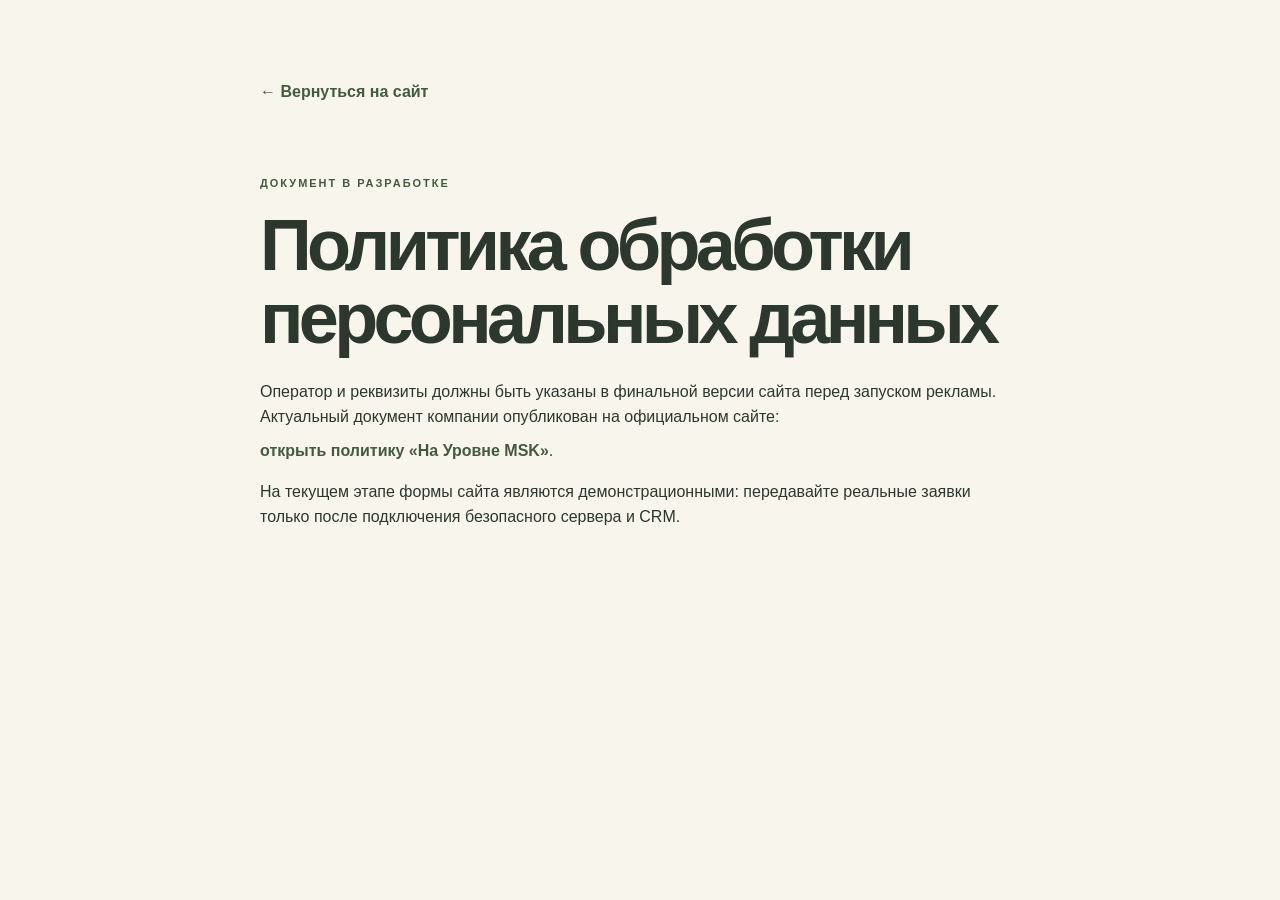
<file: privacy.html>
<!doctype html><html lang="ru"><head><meta charset="UTF-8" /><meta name="viewport" content="width=device-width, initial-scale=1.0" /><title>Политика обработки данных — На Уровне MSK</title><link rel="stylesheet" href="style.css" /></head><body><main class="section-light" style="min-height:100vh;padding:70px 0"><div class="container" style="max-width:760px"><a class="text-link" href="index.html">← Вернуться на сайт</a><p class="eyebrow eyebrow-dark" style="margin-top:70px">ДОКУМЕНТ В РАЗРАБОТКЕ</p><h1 style="font-size:clamp(2.2rem,6vw,4.5rem)">Политика обработки персональных данных</h1><p>Оператор и реквизиты должны быть указаны в финальной версии сайта перед запуском рекламы. Актуальный документ компании опубликован на официальном сайте: <a class="text-link" href="https://naurovne.msk.ru/">открыть политику «На Уровне MSK»</a>.</p><p>На текущем этапе формы сайта являются демонстрационными: передавайте реальные заявки только после подключения безопасного сервера и CRM.</p></div></main></body></html>
</file>
<file: style.css>
:root{--ink:#202321;--muted:#66706a;--paper:#f6f6f1;--sand:#e8e1d3;--olive:#7c876c;--olive-dark:#5e6854;--line:#d9ddd5;--dark:#202623}*{box-sizing:border-box}html{scroll-behavior:smooth}body{margin:0;color:var(--ink);background:var(--paper);font-family:'DM Sans',Arial,sans-serif;font-size:16px;line-height:1.55}a{color:inherit;text-decoration:none}button,input{font:inherit}button{cursor:pointer}h1,h2,h3,p{margin-top:0}h1,h2,h3,.brand strong{font-family:Manrope,Arial,sans-serif}h1{max-width:760px;margin-bottom:24px;font-size:clamp(2.25rem,4.8vw,4.6rem);line-height:1.02;letter-spacing:-.065em}h2{margin-bottom:18px;font-size:clamp(2rem,4vw,3.7rem);line-height:1.05;letter-spacing:-.055em}h3{margin-bottom:9px;line-height:1.2}.container{width:min(1160px,calc(100% - 48px));margin:auto}.site-header{position:sticky;top:0;z-index:10;background:rgba(246,246,241,.9);border-bottom:1px solid rgba(217,221,213,.75);backdrop-filter:blur(16px)}.header-inner{display:flex;align-items:center;gap:25px;min-height:78px}.brand{display:flex;align-items:center;gap:11px;margin-right:auto}.brand-mark{display:grid;place-items:center;width:38px;height:38px;border-radius:11px;background:var(--dark);color:#d9e0c9;font:800 20px Manrope}.brand strong{display:block;font-size:15px;letter-spacing:-.03em}.brand small{display:block;color:var(--muted);font-size:10px;letter-spacing:.08em;text-transform:uppercase}.main-nav{display:flex;align-items:center;gap:22px;color:#56615b;font-size:13px}.main-nav a{transition:color .2s}.main-nav a:hover{color:var(--ink)}.nav-phone{font-weight:700;color:var(--ink)!important}.button{display:inline-flex;align-items:center;justify-content:center;gap:12px;border:1px solid transparent;border-radius:999px;padding:15px 23px;font-weight:700;font-size:14px;transition:transform .2s,background .2s,color .2s}.button:hover{transform:translateY(-2px)}.button-small{padding:11px 15px;font-size:12px}.button-primary{background:var(--olive);color:#fff}.button-primary:hover{background:var(--olive-dark)}.button-ghost{border-color:rgba(255,255,255,.34);color:#fff}.button-ghost:hover{background:#fff;color:var(--dark)}.button-dark{background:var(--dark);color:#fff}.button-dark:hover{background:#3d4a43}.button-back{border:0;background:transparent;color:var(--muted);padding:12px 4px}.menu-toggle{display:none;border:0;background:none;color:var(--ink);font-weight:700}.section-dark{color:#f9fbf4;background:var(--dark)}.section-light{background:var(--paper)}.section-sand{background:var(--sand)}section{padding:110px 0}.eyebrow{margin-bottom:17px;color:#bdc9a8;font-size:11px;font-weight:700;letter-spacing:.18em}.eyebrow-dark{color:var(--olive-dark)}.hero{padding:70px 0 64px;overflow:hidden}.hero-grid{display:grid;grid-template-columns:minmax(0,1fr) minmax(360px,.86fr);align-items:center;gap:65px}.hero-text{max-width:550px;color:#bfc8c0;font-size:18px}.hero-actions{display:flex;flex-wrap:wrap;gap:12px;margin:34px 0 45px}.hero-notes{display:flex;flex-wrap:wrap;gap:18px;color:#c4cdc3;font-size:12px}.hero-notes span{display:flex;align-items:center;gap:8px}.hero-notes i{display:grid;place-items:center;width:27px;height:27px;border:1px solid #69736d;border-radius:50%;color:#dbe2c9;font-style:normal;font-size:10px}.hero-art{position:relative;min-height:515px;border-radius:27px;background:linear-gradient(135deg,#9ba895 0%,#d8d9c8 55%,#ece7d8 100%);overflow:hidden}.sun{position:absolute;top:60px;right:66px;width:120px;height:120px;border-radius:50%;background:#d9c78f;opacity:.75}.ground{position:absolute;right:-15%;bottom:-15%;width:135%;height:54%;background:#6b7865;transform:rotate(-9deg)}.house{position:absolute;z-index:1;background:#f2efe5;box-shadow:17px 16px 0 rgba(48,61,51,.12)}.house span{position:absolute;display:block;background:#7d8e7c}.house-back{right:32px;bottom:170px;width:210px;height:135px;transform:skewY(-10deg)}.house-back:before{content:"";position:absolute;top:-63px;left:-13px;border-left:125px solid transparent;border-right:125px solid transparent;border-bottom:75px solid #4d5b50}.house-back span:first-child{width:42px;height:70px;left:28px;bottom:0;background:#7f947d}.house-back span:last-child{width:49px;height:48px;right:30px;bottom:22px;background:#6c7d71}.house-front{left:34px;bottom:107px;width:300px;height:190px;transform:skewY(-8deg)}.house-front:before{content:"";position:absolute;top:-91px;left:-26px;border-left:176px solid transparent;border-right:176px solid transparent;border-bottom:105px solid #39473d}.house-front span:first-child{left:32px;bottom:26px;width:84px;height:87px;background:#6e826d;border:10px solid #efece1}.house-front span:nth-child(2){right:37px;bottom:23px;width:57px;height:112px;background:#b6a98c}.house-front span:last-child{left:145px;bottom:0;width:47px;height:82px;background:#536356}.art-caption{position:absolute;z-index:2;bottom:26px;left:28px;color:#eff2e7;font-size:11px;letter-spacing:.08em;text-transform:uppercase}.art-caption b{color:#fff;font-size:14px;letter-spacing:0;text-transform:none}.intro-grid,.section-head,.calculator-grid,.tech-grid,.faq-grid,.final-grid{display:grid;grid-template-columns:1fr 1fr;gap:80px}.intro-grid{align-items:end}.intro-lead{max-width:470px;color:var(--muted);font-size:20px;line-height:1.5}.text-link{display:inline-flex;gap:12px;margin-top:10px;color:var(--olive-dark);font-weight:700}.section-head{align-items:end;margin-bottom:42px}.section-note{max-width:390px;margin-bottom:0;color:var(--muted);font-size:14px}.filter-bar{display:flex;flex-wrap:wrap;gap:8px;margin-bottom:24px}.filter{border:1px solid var(--line);border-radius:999px;padding:10px 15px;background:transparent;color:var(--muted);font-size:13px}.filter.active,.filter:hover{border-color:var(--dark);background:var(--dark);color:#fff}.project-grid{display:grid;grid-template-columns:repeat(3,1fr);gap:18px}.project-card{border:1px solid var(--line);border-radius:18px;overflow:hidden;background:#fdfdf9}.project-card.is-hidden{display:none}.project-visual{position:relative;height:270px;overflow:hidden}.visual-a{background:linear-gradient(140deg,#bac5ae,#dfe4d8)}.visual-b{background:linear-gradient(140deg,#c9c0aa,#e4ded1)}.visual-c{background:linear-gradient(140deg,#aeb9b7,#d7ddd3)}.visual-label{position:absolute;z-index:2;top:18px;left:19px;color:#314036;font-size:10px;font-weight:700;letter-spacing:.12em;text-transform:uppercase}.mini-house{position:absolute;right:27px;bottom:18px;width:200px;height:130px;background:#eeeadd;box-shadow:13px 12px 0 rgba(47,62,51,.1)}.mini-house:before{content:"";position:absolute;left:-18px;top:-57px;border-left:118px solid transparent;border-right:118px solid transparent;border-bottom:68px solid #566556}.mini-house b{position:absolute;bottom:0;left:26px;width:51px;height:68px;background:#839680;border:8px solid #ede9dc}.mini-house i{position:absolute;right:25px;bottom:20px;width:50px;height:48px;background:#c4b69b}.visual-b .mini-house:before{border-bottom-color:#8d7764}.visual-c .mini-house:before{border-bottom-color:#475b5a}.project-body{padding:21px}.project-meta{display:flex;gap:13px;margin-bottom:10px;color:var(--olive-dark);font-size:11px;font-weight:700;text-transform:uppercase}.project-body p{min-height:51px;color:var(--muted);font-size:14px}.project-price{display:block;margin:2px 0 15px;color:var(--olive-dark);font-size:15px}.outline-button{border:1px solid var(--line);border-radius:999px;padding:10px 14px;background:transparent;color:var(--ink);font-size:13px;font-weight:700}.outline-button:hover{border-color:var(--ink);background:var(--ink);color:#fff}.catalog-hint{margin:23px 0 0;color:#7b8178;font-size:12px}.calculator-grid{align-items:start;gap:90px}.calculator-intro>p:not(.eyebrow){max-width:450px;color:#60665d;font-size:17px}.trust-line{display:flex;align-items:center;gap:10px;margin-top:35px;color:#68705f;font-size:13px}.trust-icon{display:grid;place-items:center;width:25px;height:25px;border-radius:50%;background:var(--olive);color:#fff}.quiz-card{padding:29px;border-radius:22px;background:#fbfbf7;box-shadow:0 20px 55px rgba(71,71,54,.11)}.quiz-top{display:flex;justify-content:space-between;margin-bottom:12px;color:#7c827a;font-size:12px;font-weight:700}.progress{height:4px;margin-bottom:34px;border-radius:4px;background:#e4e6dc}.progress span{display:block;width:16.66%;height:100%;border-radius:4px;background:var(--olive);transition:width .3s}.quiz-step{display:none;border:0;padding:0;margin:0}.quiz-step.active{display:block;animation:fade .25s ease}.quiz-step legend{margin-bottom:23px;font:700 clamp(1.3rem,2.5vw,1.65rem) Manrope;letter-spacing:-.04em}.choice-grid{display:grid;grid-template-columns:repeat(2,1fr);gap:9px}.choice-grid label{position:relative}.choice-grid input{position:absolute;opacity:0}.choice-grid span{display:block;padding:15px;border:1px solid var(--line);border-radius:12px;color:#59625a;font-size:13px;cursor:pointer}.choice-grid input:checked+span,.choice-grid span:hover{border-color:var(--olive);background:#eef1e8;color:var(--ink)}.field-label{display:block;margin:0 0 6px;color:#687069;font-size:12px}.field{width:100%;margin-bottom:15px;border:1px solid var(--line);border-radius:11px;padding:13px;background:#fff;outline:none}.field:focus{border-color:var(--olive);box-shadow:0 0 0 3px #e3e9da}.consent{display:flex;gap:8px;color:#737b71;font-size:11px}.consent input{margin-top:3px;accent-color:var(--olive)}.quiz-actions{display:flex;align-items:center;gap:15px;margin-top:28px}.quiz-error{min-height:17px;margin:13px 0 0;color:#a14636;font-size:12px}.form-note{display:none;margin-top:17px;padding:13px;border-radius:10px;background:#e8efdf;color:#526447;font-size:12px}.advantage-grid{display:grid;grid-template-columns:repeat(3,1fr);gap:18px}.advantages{padding-bottom:115px}.advantages .section-note{color:#b9c2b8}.advantage-grid article{padding:28px 0;border-top:1px solid #58635a}.advantage-grid article>span{color:#bccba4;font-size:12px;font-weight:700}.advantage-grid h3{margin-top:49px;font-size:22px}.advantage-grid p{max-width:290px;color:#b8c1b8;font-size:14px}.tech-grid{align-items:center}.tech-visual{position:relative;min-height:415px;border-radius:24px;background:#dbe0d4;overflow:hidden}.tech-visual:before{content:"";position:absolute;left:12%;bottom:-31%;width:80%;height:80%;border-radius:50%;background:#c2ccb7}.panel-stack{position:absolute;z-index:1;top:102px;left:21%;width:56%;height:160px;transform:skewY(-9deg) rotate(-5deg)}.panel-stack span{position:absolute;left:0;width:100%;height:100%;border:11px solid #f4f0e2;background:#879b81;box-shadow:12px 12px 0 rgba(72,86,73,.15)}.panel-stack span:nth-child(2){left:18px;top:18px;background:#e1d6bc;z-index:-1}.panel-stack span:nth-child(3){left:36px;top:36px;background:#73846f;z-index:-2}.tech-visual p{position:absolute;z-index:2;bottom:24px;left:27px;color:#4d5f4e;font-size:11px;text-transform:uppercase;letter-spacing:.12em}.tech-visual p b{font-size:15px;letter-spacing:0;text-transform:none}.tech-copy>p:not(.eyebrow){max-width:510px;color:var(--muted);font-size:17px}.tech-list{margin-top:30px}.tech-list>div{display:flex;gap:18px;padding:17px 0;border-top:1px solid var(--line)}.tech-list b{color:var(--olive-dark);font-size:12px}.tech-list span{display:grid;gap:3px;color:var(--muted);font-size:13px}.tech-list strong{color:var(--ink)}.step-list{display:grid;grid-template-columns:repeat(3,1fr);gap:0;border-top:1px solid var(--line)}.step-list li{display:flex;gap:15px;min-height:150px;padding:24px 25px 24px 0;border-bottom:1px solid var(--line);list-style:none}.step-list span{color:var(--olive-dark);font-size:12px;font-weight:700}.step-list h3{font-size:18px}.step-list p{margin:0;color:var(--muted);font-size:13px}.faq-grid{align-items:start}.faq-grid>div>p:not(.eyebrow){max-width:400px;color:#686f66}.accordion details{border-top:1px solid #c9c8bc;padding:20px 0}.accordion details:last-child{border-bottom:1px solid #c9c8bc}.accordion summary{cursor:pointer;font:700 17px Manrope;list-style:none}.accordion summary::-webkit-details-marker{display:none}.accordion summary:after{float:right;content:'+';font-size:22px;font-weight:400;color:var(--olive-dark)}.accordion details[open] summary:after{content:'−'}.accordion details p{max-width:590px;margin:13px 25px 0 0;color:#656c62;font-size:14px}.final-cta{padding:75px 0}.final-grid{align-items:center}.final-grid h2{max-width:700px}.final-grid .button{justify-self:end}.site-footer{padding:66px 0 23px;background:#151a17;color:#e8eee5}.footer-grid{display:grid;grid-template-columns:1.5fr .7fr .9fr;gap:70px;padding-bottom:55px}.brand-footer{margin-bottom:20px}.footer-note{max-width:320px;margin:0;color:#89938b;font-size:12px}.footer-title{margin-bottom:15px;color:#aab7a7;font-size:11px;font-weight:700;letter-spacing:.1em;text-transform:uppercase}.footer-grid>div>a:not(.brand){display:block;margin:8px 0;color:#d6ddd4;font-size:13px}.footer-bottom{display:flex;justify-content:space-between;padding-top:20px;border-top:1px solid #344139;color:#7f8c81;font-size:11px}.modal{position:fixed;z-index:30;inset:0;display:none;place-items:center;padding:24px;background:rgba(25,31,27,.7)}.modal.open{display:grid}.modal-panel{position:relative;width:min(100%,500px);padding:43px;border-radius:20px;background:var(--paper);box-shadow:0 20px 80px #1118}.modal-panel p:not(.eyebrow){color:var(--muted);font-size:15px}.modal-close{position:absolute;top:13px;right:17px;border:0;background:none;color:var(--muted);font-size:30px}.modal:target{display:grid}@keyframes fade{from{opacity:0;transform:translateY(5px)}to{opacity:1;transform:none}}@media(max-width:900px){.main-nav{gap:13px}.main-nav a{font-size:12px}.header-cta{display:none}.hero-grid,.intro-grid,.section-head,.calculator-grid,.tech-grid,.faq-grid,.final-grid{grid-template-columns:1fr;gap:35px}.hero{padding-top:55px}.hero-art{min-height:410px}.project-grid{grid-template-columns:repeat(2,1fr)}.project-card:last-child{grid-column:span 2}.advantage-grid{grid-template-columns:1fr 1fr}.step-list{grid-template-columns:1fr 1fr}.footer-grid{grid-template-columns:1.2fr 1fr 1fr;gap:30px}.final-grid .button{justify-self:start}}@media(max-width:650px){.container{width:min(100% - 32px,1160px)}section{padding:75px 0}.header-inner{min-height:66px}.menu-toggle{display:block;order:3}.main-nav{position:absolute;display:none;top:66px;left:0;right:0;flex-direction:column;align-items:stretch;gap:0;padding:10px 16px 17px;border-bottom:1px solid var(--line);background:var(--paper)}.main-nav.open{display:flex}.main-nav a{padding:12px 0}.hero{padding:43px 0 32px}.hero-grid{gap:30px}.hero-text{font-size:16px}.hero-actions{margin:28px 0 32px}.hero-actions .button{width:100%}.hero-art{min-height:340px}.house-front{left:15px;bottom:77px;transform:scale(.76) skewY(-8deg);transform-origin:left bottom}.house-back{right:0;bottom:126px;transform:scale(.68) skewY(-10deg);transform-origin:right bottom}.art-caption{left:18px;bottom:18px}.intro-lead{font-size:17px}.section-head{gap:15px;margin-bottom:28px}.project-grid{grid-template-columns:1fr}.project-card:last-child{grid-column:auto}.project-visual{height:235px}.choice-grid{grid-template-columns:1fr}.quiz-card{padding:22px}.advantage-grid,.step-list{grid-template-columns:1fr}.advantage-grid article h3{margin-top:25px}.step-list li{min-height:auto;padding:19px 0}.tech-visual{min-height:300px}.footer-grid{grid-template-columns:1fr 1fr;gap:30px}.footer-grid>div:first-child{grid-column:span 2}.footer-bottom{display:grid;gap:8px}.modal-panel{padding:31px 24px}}

/* Современный загородный уют — первая итерация (отдельная ветка) */
:root{--paper:#f7f5ed;--sand:#ebe6da;--olive:#6c7752;--olive-dark:#46563d;--ink:#33392f;--dark:#344339;--muted:#77796e;--line:#dfded3}
body{background:var(--paper);color:var(--ink)}.site-header{background:rgba(250,248,242,.95)}.cozy-hero{padding:48px 0 78px!important;background:#f3efe5;color:#33392f}.cozy-hero-layout{display:grid;grid-template-columns:.94fr 1.06fr;min-height:630px;align-items:center;gap:5%}.cozy-hero-copy{padding:45px 0}.cozy-hero h1{font-size:clamp(3rem,5.6vw,5.4rem);line-height:1.07;letter-spacing:-.065em;max-width:720px}.cozy-hero h1 em,.cozy-section-head h2 em{font-family:Georgia,serif;font-weight:400;color:#768361;letter-spacing:-.05em}.cozy-hero-subtitle{font-size:clamp(1rem,1.5vw,1.15rem);line-height:1.75;max-width:510px;color:#666e60}.cozy-hero .hero-actions{margin:30px 0 43px}.cozy-outline{border-color:#a5aa9a;color:#43503e}.cozy-hero-facts{display:flex;gap:25px;flex-wrap:wrap;border-top:1px solid #d7d6c8;padding-top:25px}.cozy-hero-facts span{max-width:142px;color:#72796d;font-size:12px}.cozy-hero-facts strong{display:block;color:#42503c;font-size:21px;font-family:Manrope,Arial,sans-serif}.cozy-hero-photo{height:610px;position:relative;overflow:hidden;border-radius:240px 240px 15px 15px;background:#cad1be;box-shadow:0 30px 65px rgba(50,59,37,.12)}.cozy-hero-photo img{width:100%;height:100%;object-fit:cover;display:block}.cozy-photo-tag{position:absolute;bottom:20px;left:20px;right:20px;text-align:center;padding:14px;background:rgba(249,247,238,.88);backdrop-filter:blur(12px);border-radius:8px;color:#45503b;font-size:12px;letter-spacing:.07em;text-transform:uppercase}.cozy-projects{background:#f9f7f0}.cozy-section-head h2{max-width:660px}.cozy-project-grid{gap:22px}.cozy-project-grid .project-card{border:1px solid #e6e4d9;background:#fffdf8;border-radius:19px;box-shadow:0 10px 32px rgba(60,68,47,.045);transition:transform .25s,box-shadow .25s}.cozy-project-grid .project-card:hover{transform:translateY(-5px);box-shadow:0 23px 45px rgba(60,68,47,.1)}.cozy-project-visual{display:block;height:290px;background:#d1d6c8}.cozy-project-visual img{width:100%;height:100%;object-fit:cover;display:block;transition:transform .45s}.project-card:hover .cozy-project-visual img{transform:scale(1.045)}.cozy-project-visual .visual-label{background:#fcfaf3;color:#536044;border-radius:99px;padding:9px 12px;letter-spacing:.08em;font-size:10px}.cozy-project-grid .project-body{padding:25px}.cozy-project-grid .project-body h3{font-size:24px}.cozy-project-grid .project-price{font-size:21px;margin:10px 0 22px}.cozy-project-grid .outline-button{width:100%;padding:13px;background:#eef0e7;border:0;color:#45543e}.cozy-catalog-link{display:inline-flex;align-items:center;gap:10px;margin-top:21px;color:#4b6247;font-weight:700;border-bottom:1px solid currentColor;padding-bottom:5px}.filter:focus-visible,.button:focus-visible,.outline-button:focus-visible{outline:3px solid #9eac80;outline-offset:3px}
@media(max-width:900px){.cozy-hero-layout{grid-template-columns:1fr;gap:20px}.cozy-hero-copy{padding:15px 0}.cozy-hero-photo{height:470px;border-radius:190px 190px 12px 12px;max-width:630px;width:100%;justify-self:center}.cozy-project-grid{grid-template-columns:repeat(2,minmax(0,1fr))}.cozy-project-grid .project-card:last-child{grid-column:auto}}
@media(max-width:650px){.cozy-hero{padding:28px 0 48px!important}.cozy-hero h1{font-size:clamp(2.75rem,11vw,4rem)}.cozy-hero-subtitle{font-size:15px}.cozy-hero .hero-actions{margin:27px 0}.cozy-hero .hero-actions .button{width:100%}.cozy-hero-facts{gap:16px}.cozy-hero-facts span{flex:1;min-width:95px;font-size:11px}.cozy-hero-facts strong{font-size:18px}.cozy-hero-photo{height:385px;border-radius:150px 150px 10px 10px}.cozy-project-grid{grid-template-columns:1fr}.cozy-project-visual{height:260px}}

/* Редакционная доработка: комфортный первый экран и расширенный каталог */
.container{width:min(1240px,calc(100% - 64px))}.cozy-hero{padding:28px 0 58px!important}.cozy-hero-layout{min-height:550px;grid-template-columns:1fr 1.04fr;gap:6%}.cozy-hero h1{font-size:clamp(2.8rem,4.5vw,4.85rem);line-height:1.1;letter-spacing:-.058em;max-width:630px}.cozy-hero h1 em{display:inline;font-size:.94em}.cozy-hero-photo{height:540px;border-radius:170px 170px 18px 18px}.cozy-hero-photo img{object-fit:cover;object-position:center 54%}.cozy-hero-subtitle{font-size:17px}.cozy-project-grid{grid-template-columns:repeat(3,minmax(0,1fr))}.cozy-project-grid .project-card:last-child{grid-column:auto}.cozy-project-visual{height:255px}.real-project-image:after{content:"Фото объекта — на сайте компании";position:absolute;bottom:0;left:0;right:0;padding:10px 15px;background:rgba(36,48,38,.78);color:white;font-size:11px}.project-body p{min-height:66px}.cozy-hero-facts{gap:20px}.cozy-hero-facts span{max-width:160px}
@media(max-width:900px){.cozy-hero-layout{grid-template-columns:1fr}.cozy-hero-photo{height:460px}.cozy-project-grid{grid-template-columns:repeat(2,minmax(0,1fr))}}
@media(max-width:650px){.container{width:calc(100% - 32px)}.cozy-hero h1{font-size:clamp(2.65rem,10vw,3.8rem)}.cozy-hero-photo{height:340px;border-radius:110px 110px 12px 12px}.cozy-project-grid{grid-template-columns:1fr}.cozy-project-visual{height:245px}.cozy-hero-facts{gap:12px}}

/* Social proof / conversion bridge */
.proof-strip{padding:72px 0;background:#e9ecdf}.proof-inner{display:grid;grid-template-columns:1.3fr 1fr;gap:70px;align-items:center}.proof-inner h2{max-width:570px}.proof-inner p:not(.eyebrow){max-width:550px;color:#59635b}.proof-links{display:flex;flex-wrap:wrap;gap:12px;justify-content:flex-end}.proof-links .button{white-space:nowrap}.consent a{text-decoration:underline;text-underline-offset:3px}.modal-panel .text-link{display:block;margin-top:18px}.quiz-card .form-note{line-height:1.5}@media(max-width:800px){.proof-inner{grid-template-columns:1fr;gap:20px}.proof-links{justify-content:flex-start}.proof-strip{padding:52px 0}}@media(max-width:440px){.proof-links .button{width:100%}}

/* Финальная дизайн-система: тёплый загородный минимализм */
:root{--paper:#f8f5ed;--sand:#eee6d9;--olive:#6d7d51;--olive-dark:#445a40;--dark:#263c32;--ink:#2c382e;--muted:#67746a;--line:#dddcd0}
body{background:var(--paper);-webkit-font-smoothing:antialiased}html{scroll-padding-top:85px}::selection{background:#b5c7a1;color:#203a2d}.site-header{box-shadow:0 5px 30px rgba(38,60,50,.04)}.brand-mark{background:#2b4437;color:#f2dfb9}.brand strong{font-size:16px}.header-cta{background:#354b38;color:#fff}.header-cta:hover{background:#536c4c}.cozy-hero{position:relative;background:radial-gradient(circle at 3% 90%,#e8dfce 0,transparent 36%),linear-gradient(115deg,#f5f1e7,#f1eddf)!important}.cozy-hero:before{content:"";position:absolute;width:290px;height:290px;left:-145px;top:-140px;border:1px solid #d4c6a6;border-radius:50%;opacity:.5}.cozy-hero h1{font-size:clamp(3.1rem,4.5vw,5.1rem);line-height:1.07;letter-spacing:-.06em}.cozy-hero h1 em{color:#73875c}.cozy-hero-photo{box-shadow:0 24px 55px rgba(33,54,39,.17)}.cozy-hero-photo img{filter:saturate(.93) contrast(1.03)}.cozy-photo-tag{letter-spacing:.13em;font-size:10px}.eyebrow{font-size:11px;letter-spacing:.18em}.intro{padding:85px 0}.intro h2{max-width:620px}.cozy-projects{background:linear-gradient(180deg,#faf9f3,#f2eee3)}.cozy-project-grid .project-card{box-shadow:0 12px 38px rgba(45,60,43,.06);border-radius:16px}.cozy-project-grid .project-body h3{font-size:23px}.project-price{color:#425a42!important}.cozy-project-grid .outline-button{background:#e8ede2;transition:background .2s}.cozy-project-grid .outline-button:hover{background:#334b3c}.calculator{background:linear-gradient(135deg,#e9dfcc,#f4efe5)}.quiz-card{border:1px solid #e5e1d6;box-shadow:0 25px 70px rgba(49,59,42,.09)}.choice-grid input:focus-visible+span{outline:3px solid #738b65;outline-offset:2px}.experience-banner{position:relative;overflow:hidden;padding:115px 0;background:radial-gradient(ellipse at 85% 35%,#65785c 0,transparent 42%),radial-gradient(ellipse at 10% 90%,#516c5d 0,transparent 45%),linear-gradient(120deg,#233d32,#354e3d);color:#fff}.experience-banner:before{content:"";position:absolute;right:-5%;top:-50%;width:640px;height:640px;border:1px solid rgba(255,255,255,.15);border-radius:50%;box-shadow:0 0 0 75px rgba(255,255,255,.035),0 0 0 150px rgba(255,255,255,.02)}.experience-content{position:relative;z-index:1}.experience-content h2{font-size:clamp(3rem,6vw,6rem);max-width:760px}.experience-content h2 em{font-family:Georgia,serif;color:#d7c8a4;font-weight:400}.experience-content p:not(.eyebrow){max-width:510px;color:#d6e2d8;font-size:18px;margin-bottom:28px}.experience-banner .button{background:#d9c6a0;color:#263c32}.experience-banner .button:hover{background:#f0dfbc}.step-list{margin:0;padding:0}.proof-strip{background:#e8e9dd}.proof-links .button{min-width:210px}.faq{background:#ede7d9}.accordion details[open]{background:rgba(255,255,255,.18)}.accordion summary:focus-visible{outline:3px solid #738b65;outline-offset:4px}.site-footer{background:#1d3028}.footer-bottom{gap:24px}.button,.outline-button,.filter{touch-action:manipulation}.cozy-project-visual img{object-position:center}.real-project-image:after{background:rgba(31,50,37,.82)}
@media(max-width:900px){.cozy-hero-layout{gap:12px}.cozy-hero-copy{padding:10px 0}.experience-banner{padding:90px 0}}
@media(max-width:650px){.cozy-hero h1{font-size:clamp(2.6rem,10vw,3.8rem)}.cozy-hero-facts{justify-content:space-between}.cozy-hero-facts span{max-width:31%;min-width:0}.cozy-hero-photo{height:360px}.experience-banner{padding:80px 0}.experience-content h2{font-size:clamp(2.8rem,11vw,4.2rem)}.proof-links .button{white-space:normal}.cozy-project-grid .project-body{padding:22px}.footer-bottom{font-size:11px}}
@media(prefers-reduced-motion:reduce){html{scroll-behavior:auto}*,*:before,*:after{animation-duration:.01ms!important;transition-duration:.01ms!important}}

/* Карточки проектов: две равноправные полезные функции */
.project-card-actions{display:grid;grid-template-columns:1fr 1fr;gap:9px}.cozy-project-grid .project-card-actions .outline-button{display:inline-flex;align-items:center;justify-content:center;width:auto;min-width:0;text-align:center;font-size:12px;padding:13px 8px}.project-card-actions .outline-button:first-child{background:#f8f7f0;border:1px solid #d4d9cb}.project-card-actions .outline-button:first-child:hover{background:#344b3c;color:#fff}.cozy-project-grid .project-body p{min-height:64px}.project-visual-1 img{object-position:50% 45%}.project-visual-2 img{object-position:20% 55%;transform:scale(1.09)}.project-visual-3 img{object-position:75% 55%;transform:scale(1.11)}.project-visual-4 img{object-position:50% 70%;transform:scale(1.14)}.project-visual-5 img{object-position:30% 45%;transform:scale(1.07)}.project-visual-6 img{object-position:65% 48%;transform:scale(1.13)}.project-card:hover .project-visual-2 img,.project-card:hover .project-visual-3 img,.project-card:hover .project-visual-4 img,.project-card:hover .project-visual-5 img,.project-card:hover .project-visual-6 img{transform:scale(1.16)}
</file>
